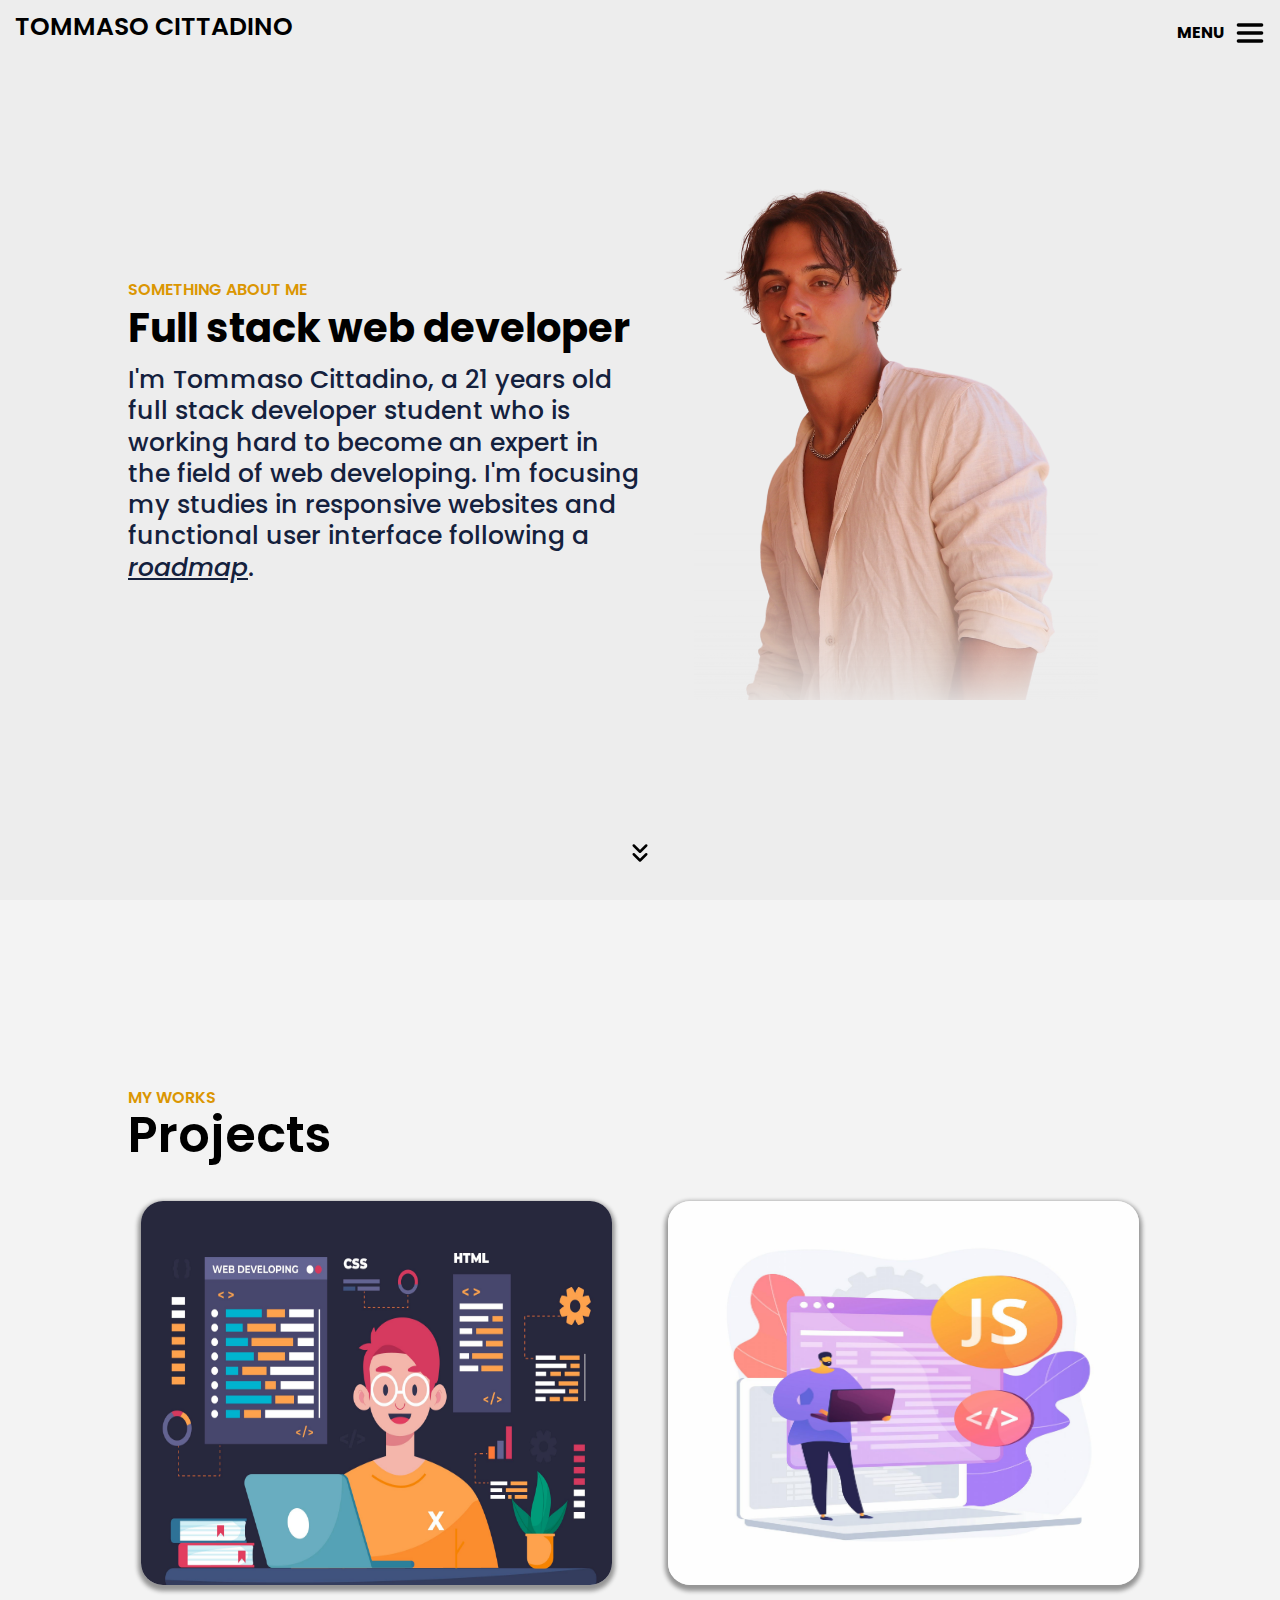
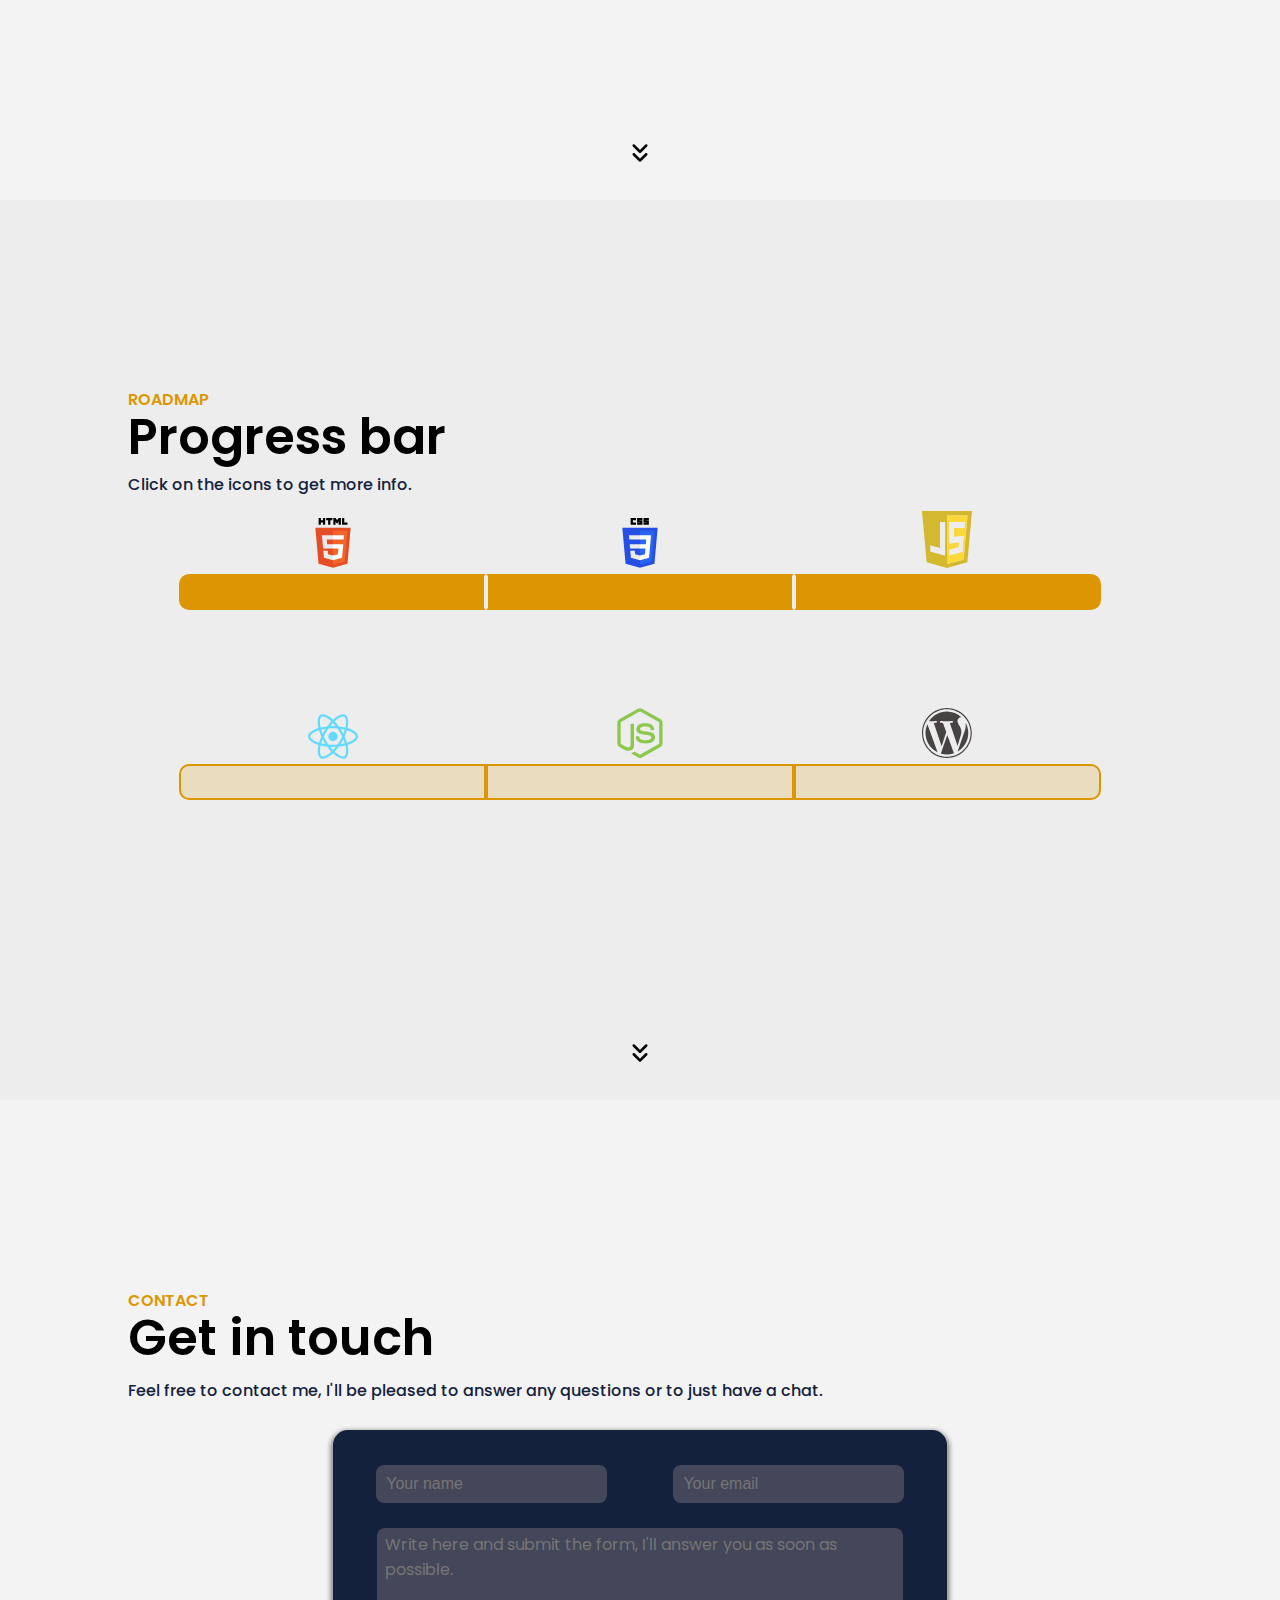
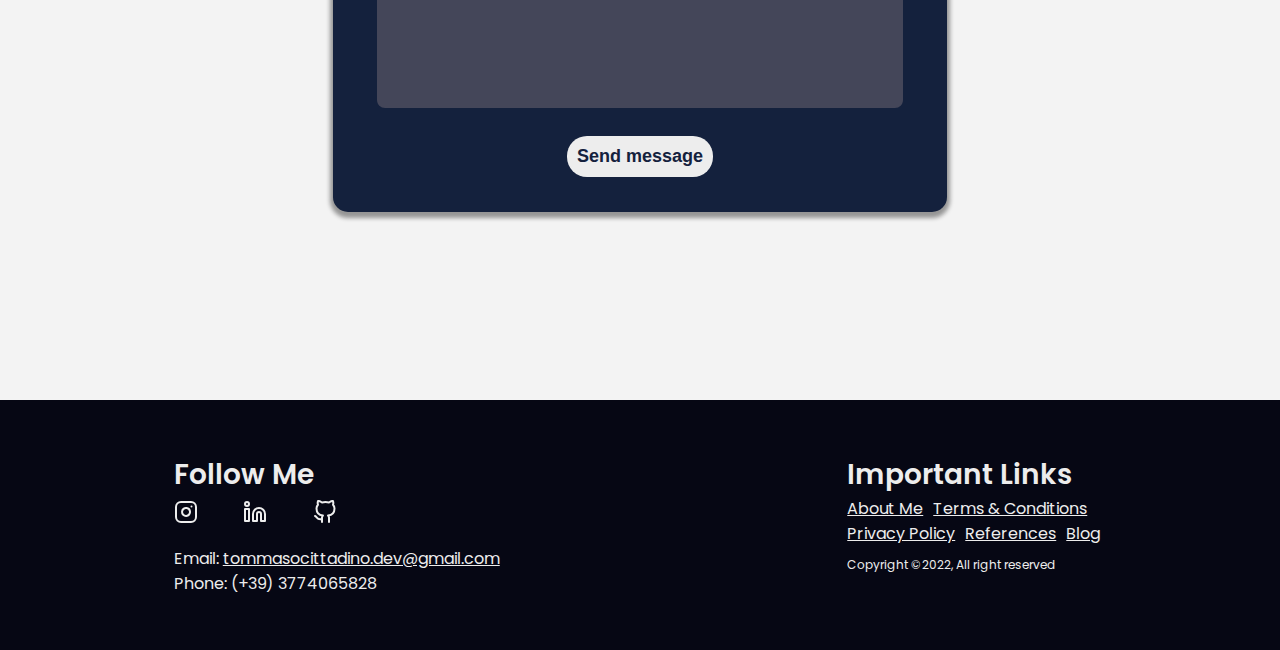
<file: index.html>
<!DOCTYPE html>
<html lang="en">
<head>
  <meta charset="UTF-8">
  <meta name="description" content="Full Stack Developer | Building websites with HTML,
   CSS, JavaScript, ReactJS, NodeJS and Wordpress.">
  <meta http-equiv="X-UA-Compatible" content="IE=edge">
  <meta name="viewport" content="width=device-width, initial-scale=1.0">
  <link rel="icon" type="image/x-icon" href="assets/images/favicon.ico">
  <link rel="stylesheet" href="assets/css/styles1.css">
  <link rel="preconnect" href="https://fonts.googleapis.com">
  <link rel="preconnect" href="https://fonts.gstatic.com" crossorigin>
  <link href="https://fonts.googleapis.com/css2?family=Poppins:wght@200;300;400;500;600;700&display=swap" rel="stylesheet">
  <title>Tommaso Cittadino | Full Stack Developer</title>
</head>

<body>

  <div class="firstPage" id="firstPage">
  <nav class="nav1">
    <div class="cfd">
      <a class="brand standardLink" href="#">
        <h4 class="bigDisplay">TOMMASO CITTADINO</h4>
        <h4 class="smallDisplay">TC</h4>
        <!--  <img src="images/logopw2.svg" width="80px" class="mylogo">  --> 
      </a>
        <div class="rightNav">
          <a class="standardLink" href="#popup1" role="button" aria-expanded="false">
            <div class="navbarMenu">
              <h4 class="bigDisplay">MENU</h4>
              <div class="ham">
                <img src="assets/images/minus.svg" width="40" class="minus prova1">
                <img src="assets/images/minus.svg" width="40" class="minus prova3">
                <img src="assets/images/minus.svg" width="40" class="minus prova2">
              </div>
            </div>
          </a> 
        </div> 
    </div>
  </nav>

  <section id="aboutMe" class="main">
    <div class="left leftSmall">
    <h2 class="color3Text">SOMETHING ABOUT ME</h2>
    <h1>Full stack web developer</h1>
    <p>I'm Tommaso Cittadino, a 21 years old full stack developer
      student who is working hard to become an expert in the field of web developing.
      I'm focusing my studies in responsive websites and functional
       user interface following a <a href="#progressBar">roadmap</a>.
    </p>
   </div>
   <div class="right rightSmall">
      <img alt="Tommaso Cittadino personal pic" id="imm1" class='pics1' src="assets/images/xx3.png">
      <img alt="Tommaso Cittadino personal pic" id='imm2' class="pics1" src="assets/images/xxsm.png">
   </div>
  </section>

  <div class="divide"><a href='#projects'><img src="assets/images/grid.svg"></a></div>
  </div>

  <section id='popup1' class="popup">
        <a href="#" class="lgo brand"><h4 class='content bigDisplay'>TOMMASO CITTADINO</h4>
          <h4 class='content smallDisplay'>TC</h4></a>
        <a href="#"><img class="content close" src="assets/images/x.svg" style="filter: invert(100%) sepia(0%) saturate(7462%) hue-rotate(29deg) brightness(112%) contrast(109%);"></a>
        <div class="content menu2">
          <h2 class='color3Text'>MENU</h2>
          <ul>
            <li><a href="#">About me</a></li>
            <li><a href="#projects">Projects</a></li>
            <li><a href="#progressBar">Roadmap</a></li>
            <li><a href="#contact" >Contact</a></li>
            <li><a href="https://github.com/cittaz" target="_blank">Git page</a></li>
          </ul>
        </div>
  </section>

  <section id='projects'>
    <div class="minor">
      <div class="left">
        <h2 class="color3Text">MY WORKS</h2>
        <h2 class="bigText">Projects</h2>
      </div>
      <div class="right"><!-- blank --></div>
    </div>
    <div class="grid">
      <div class="roww">
      <div class="el el1" ontouchstart=''>
        <div class="inside">
          <h2 class="color3Text">MY FIRST WEBSITE</h2>
          <p class="usualText">The website you're now scrolling it's my first approach at web developing.<br>
            This is my personal portfolio website which I also use as a lab to test new features,
            constantly updated as I learn new skills.<br>At this time is entirely realized only with HTML and CSS
            without the help of any toolkit (see bootstrap).
          </p>
        </div>
      </div>
      <div class="el el2" ontouchstart=''>
        <div class="inside">
           <h2 class="color3Text">USELESS COUNTER</h2>
           <p class="usualText"> <a href="https://uselessjscounter.netlify.app" target="_blank">Useless counter</a> is a
           basic website built with JavaScript. <br>As you can see, it is completely useless and realized only as a training
          for JavaScript coding.</p>
        </div>
      </div>
      </div>
      <div class="roww roww2">
       <div class="el el3">
         <div class="inside">
          <h2 class="color3Text">202x-202x</h2>
          <p class="usualText">Project name <br> Short description</p>
         </div>
       </div>
        <div class="el el4">
          <div class="inside">
           <h2 class="color3Text">202x-202x</h2>
           <p class="usualText">Project name <br> Short description</p>
          </div>
        </div>
       </div>
       </div>
       <div class="divide"><a href='#progressBar'><img src="assets/images/grid.svg"></a></div>
  </section>

  <section id="progressBar" class="third">
    <div class="titolo3">
      <h2 class="color3Text">ROADMAP</h2>
      <h2 class="bigText">Progress bar</h2>
      <p class="usualText">Click on the icons to get more info.</p>
    </div>
    <div class="progress1">
      <div class="barx bar1">
        <input type="checkbox" id="expand-togglexx">
        <div><div id='expp1' class="ext ext1"><h5><strong>HTML</strong> is the standard markup language for documents designed to be displayed in a web browser.</h5></div></div>
        <label for="expand-togglexx" id="expand-buttonxx">
          <img alt="HTML" class="logo htmllogo" src="assets/images/htmllogo.svg">
        </label>  
      </div>
      <div class="barx bar2">
        <input type="checkbox" id="expand-togglexx2">
        <div><div class="ext ext2"><h5><strong>CSS</strong> is a style sheet language used for describing the presentation of a document.</h5></div></div>
        <label for="expand-togglexx2" id="expand-buttonxx2">
          <img alt="CSS" class='logo csslogo' src="assets/images/csslogo.svg">
        </label>
      </div>
      <div class="barx bar3">
        <input type="checkbox" id="expand-togglexx3">
        <div><div class="ext ext3"><h5><strong>JavaScript (JS)</strong> is a programming language that enables you to create dynamic web pages content.</h5></div></div>
        <label for="expand-togglexx3" id="expand-buttonxx3">
          <img alt="JavaScript" class="logo javascriptlogo" src="assets/images/javascriptlogo.svg">
        </label>
      </div>
      <div class="barx bar4">
        <input type="checkbox" id="expand-togglexx4">
        <div><div class="ext ext4"><h5><strong>React</strong> is a declarative, efficient, and flexible JavaScript library for building user interfaces.</h5></div></div>
        <label for="expand-togglexx4" id="expand-buttonxx4">
          <img alt="ReactJS" class="logo reactjslogo" src="assets/images/reactlogo.svg">
        </label> 
      </div>
      <div class="barx bar5">
        <input type="checkbox" id="expand-togglexx5">
        <div><div class="ext ext5"><h5><strong>Node.js</strong> is a runtime environment for building fast and scalable server-side and networking applications.</h5></div></div>
        <label for="expand-togglexx5" id="expand-buttonxx5">
          <img alt="NodeJS" class="logo nodejslogo" src="assets/images/nodejslogo.svg">
        </label>
      </div>
      <div class="barx bar6">
        <input type="checkbox" id="expand-togglexx6">
        <div><div class="ext ext6"><h5><strong>WordPress</strong>  is a free and open-source content management system (CMS). Features include a plugin architecture and a template system.</h5></div></div>
        <label for="expand-togglexx6" id="expand-buttonxx6">
          <img alt="Wordpress" class="logo wordpresslogo" src="assets/images/wordpresslogo.svg">
        </label>
      </div>
      <div class="barx bar7">
        <input type="checkbox" id="expand-togglexx7">
        <div><div class="ext ext7"><h5><a class="standardLink" href='https://www.start2impact.it/' target="_blank"><strong>Start2impact</strong></a> full stack developer Master!<br>At this point I will define myself a full-fledged junior web developer.</h5></div></div>
        <label for="expand-togglexx7" id="expand-buttonxx7">
          <img alt="Start2Impact" class="logo stilogo" src="assets/images/sti.svg">
        </label>
      </div>
    </div>
    <div class="divide"><a href='#contact'><img src="assets/images/grid.svg"></a></div>
    <div class="kkx"><h5><strong>WordPress</strong>  is a free and open-source content management system (CMS). Features include a plugin architecture and a template system.</h5></div>
  </section>

  <section id='contact' class="fourth">
    <h2 class="color3Text">CONTACT</h2>
    <h2 class="bigText">Get in touch</h2>
    <p id="contactParagraph" class="usualText">Feel free to contact me, I'll be pleased to answer any questions or to just have a chat.</p>
    <div class="formz">
       <form id="form" action="https://formsubmit.co/tommasocittadino.dev@gmail.com" method="POST"> 
        <fieldset>
          <div class="formstyle0">
            <div class="formstyle1">
              <input type="text" id="insname" name="insname" placeholder="Your name">  
              <input type="email" id="insmail" name="email" placeholder="Your email">
            </div>
            <div class="formstyle2">
              <textarea class='txtarea' id="instext" name="message" placeholder="Write here and submit the form, I'll answer you as soon as possible."></textarea>
              <input class='submitbtn' id="submit" type="submit" value="Send message"> 
            </div>
          </div>  
        </fieldset>
      </form>
    </div>
  </section>

  <footer>
    <div class="footer0">
      <div class="footer1">
        <h2>Follow Me</h2>
        <div class="iconx">
          <a href="https://www.instagram.com/tommasocitta/" target="_blank"><img src="assets/images/instagram.svg" alt="instagram logo"></a>
          <a href="https://www.linkedin.com/in/tommasocittadino/" target="_blank"><img src="assets/images/linkedin.svg" alt="LinkedIn logo"></a>
          <a href="https://github.com/cittaz" target="_blank"><img src="assets/images/github.svg" alt="Github logo"></a>
        </div>
        <div class="contact2">
          <p>Email: <a href = "mailto: tommasocittadino.dev">tommasocittadino.dev@gmail.com</a></p>
          <p>Phone: (+39) 3774065828</p>
        </div>
      </div>
      <div class="footer2">
        <h2>Important Links</h2>
        <div class="linklist">
          <ul>
            <li><a href="#">About Me</a></li>
            <li><a href="#">Terms & Conditions</a></li><br>
            <li><a href="#">Privacy Policy</a></li>
            <li><a href="#">References</a></li>
            <li><a href="#">Blog</a></li>
          </ul>
        </div>
        <h5>Copyright ©2022, All right reserved</h5>
      </div>
    </div>
  </footer>

  <script src="./assets/js/script.js"></script>
</body>
</html>
</file>
<file: assets/css/styles1.css>
* {
  box-sizing: border-box;
  margin: 0;
  padding: 0;
}

html, body {
  background-color: #ededed;
  font-family: "Poppins", sans-serif;
  scroll-behavior: smooth;
}

.bigText {
  font-size: 5.5vh;
  font-weight: 600;
  line-height: 50px;
  margin-bottom: 10px;
  color: black;
}

.color3Text {
  font-size: 16px;
  font-weight: 600;
  color: #db9602;
}

.usualText {
  font-weight: 500;
  margin-top: 5px;
  font-size: 16px;
  color: #14213d;
}

.standardLink {
  color: black;
  text-decoration: none;
}
.standardLink:hover {
  color: black;
  text-decoration: none;
}
.standardLink:visited {
  text-decoration: none;
  color: black;
}
.standardLink:visited:hover {
  text-decoration: none;
  color: black;
}

@media screen and (min-height: 960px) {
  .bigText {
    font-size: 50px;
  }
}
.popup {
  position: fixed;
  top: 0%;
  bottom: 0;
  left: 0;
  right: 0;
  background: rgba(0, 0, 0, 0.99);
  transition: 1.5s;
  visibility: hidden;
  height: 0;
  z-index: 5;
}
.popup h2 {
  margin-top: 10%;
}
.popup .lgo {
  position: fixed;
  left: 18px;
  top: 15px;
}
.popup .lgo h4 {
  font-size: 25px;
  font-weight: 600;
}
.popup .content {
  color: white;
  opacity: 0;
  transition: opacity 0.8s;
}
.popup a {
  color: #fff;
  text-decoration: none;
}
.popup a:hover {
  color: #fff;
}
.popup:target {
  visibility: visible;
  height: 100%;
}
.popup:target .content {
  opacity: 100%;
}
.popup:target .menu2 {
  transition-delay: 0.4s;
  opacity: 100%;
}

.menu2 {
  display: flex;
  flex-direction: column;
  align-items: center;
  justify-content: center;
  transition: opacity 0.5s;
  opacity: 0%;
  text-align: center;
}
.menu2 ul {
  margin-top: 0;
  list-style-type: none;
  margin: 0;
  padding: 0;
}
.menu2 li {
  font-size: 7vh;
  transition: 0.6s;
  margin-bottom: 0px;
}
.menu2 li a:hover {
  color: #bebebe;
  border-bottom: 0.1vw solid #db9602;
  transition-duration: 1s;
}

.popup .close {
  position: absolute;
  top: 1.5vw;
  right: 1.5vw;
}

.popup .close:hover {
  transition: transform 0.8s;
  transform: rotate(90deg) scale(1.3);
  transform-origin: center;
}

.firstPage {
  position: relative;
  width: 100%;
  height: 100vh;
  display: flex;
  flex-direction: column;
  background-color: #ededed;
}

.nav1 {
  height: 70px;
  z-index: 1;
}
.nav1 .cfd {
  display: flex;
  flex-direction: row;
  justify-content: space-between;
}
.nav1 .brand {
  margin-top: 8px;
  margin-left: 15px;
}
.nav1 .brand .bigDisplay {
  font-size: 25px;
  font-weight: 600;
}
.nav1 .rightNav {
  display: flex;
  flex-direction: row;
  margin-right: 10px;
  margin-top: 5px;
}
.nav1 .rightNav .navbarMenu {
  display: flex;
  flex-direction: row;
  align-items: center;
}
.nav1 .rightNav:hover .prova1 {
  transform: translatey(-5px) rotate(-180deg);
  transition-duration: 0.8s;
}
.nav1 .rightNav:hover .prova2 {
  transform: translatey(5px) rotate(-180deg);
  transition-duration: 0.8s;
}
.nav1 .rightNav:hover .prova3 {
  transform: rotate(360deg);
  transition-duration: 1.1s;
}
.nav1 .rightNav:hover h4 {
  transform: scale(0.94);
  transition-duration: 0.4s;
}
.nav1 .rightNav .ham {
  display: flex;
  flex-direction: column;
  margin-bottom: 30px;
  margin-left: 5px;
}
.nav1 .rightNav .ham .minus {
  margin-bottom: -32px;
}

.main {
  position: relative;
  display: flex;
  flex-direction: row;
  justify-content: center;
  align-items: center;
  margin-top: 5vh;
  width: 100%;
  height: 70%;
}
.main h1 {
  font-size: 40px;
  line-height: 1em;
  margin-top: 0.15em;
  margin-bottom: 0.4em;
}
.main p {
  color: #14213d;
  font-size: 25px;
  font-weight: 500;
  line-height: 1.25em;
}
.main a {
  text-decoration: underline;
  color: #14213d;
  transition-duration: 0.2s;
  font-style: italic;
}
.main a:hover {
  text-decoration: underline #db9602;
  color: black;
}
.main a:visited {
  text-decoration: underline;
  color: #14213d;
}
.main a:visited:hover {
  text-decoration: underline #db9602;
  color: black;
  font-size: 30px;
}

.left {
  display: flex;
  flex-direction: column;
  width: 40vw;
  align-items: flex-start;
  justify-content: center;
  height: 100%;
}

.right {
  display: flex;
  width: 40vw;
  justify-content: center;
  align-items: center;
  height: 100%;
}

.divide {
  position: absolute;
  bottom: 25px;
  left: 50%;
  transform: translateX(-50%);
}
.divide img:hover {
  transform: scale(1.15);
  transition-duration: 0.4s;
}

.pics1 {
  max-width: 50vw;
  max-height: 60vh;
  object-fit: contain;
}

.minor {
  display: flex;
  flex-direction: row;
  justify-content: center;
  align-items: center;
}

#projects {
  position: relative;
  height: 100vh;
  display: flex;
  flex-direction: column;
  justify-content: center;
  background-color: #f3f3f3;
}

.grid {
  display: flex;
  flex-direction: column;
  justify-content: center;
  align-items: center;
  width: 100%;
}

.roww {
  display: flex;
  flex-direction: row;
  justify-content: space-between;
  width: 80%;
}

.el {
  width: 46%;
  height: 30vw;
  margin-bottom: 3%;
  margin-top: 3%;
  background-repeat: no-repeat;
  background-size: 101% 101%;
  border-radius: 22px;
  box-shadow: rgba(9, 9, 9, 0.4) 0px 3px 4px 3px;
}

.el1 {
  background-image: url("../images/firstbg.jpg");
  margin-left: 1vw;
}

.el2 {
  background-image: url("../images/jsprog.jpg");
  margin-right: 1vw;
}

.el3 {
  background-image: url("../images/xxx.jpg");
}

.el4 {
  background-image: url("../images/xxx.jpg");
}

.inside {
  visibility: hidden;
  color: black;
  background-color: rgba(10, 9, 9, 0.8);
  opacity: 0;
  width: 100%;
  height: 0%;
  transition: 0.5s;
  border-radius: 20px;
}
.inside p {
  font-size: 1.4vw;
  opacity: 0;
  transition: 0.6s;
  transition-delay: 0.15s;
  color: white;
  margin: 0.7em 6em 1em 15px;
}
.inside h2 {
  font-size: 1.5vw;
  opacity: 0;
  transition: 0.6s;
  color: #db9602;
  margin-left: 15px;
  padding-top: 12px;
}
.inside a:visited {
  color: white;
}

.el:hover .inside {
  visibility: visible;
  height: 100%;
  opacity: 1;
}
.el:hover .inside p, .el:hover .inside h2 {
  opacity: 1;
}

.third {
  position: relative;
  display: flex;
  flex-direction: column;
  justify-content: center;
  height: 100vh;
}
.third .kkx {
  display: none;
  width: 11.42vw;
  margin: auto;
  padding-bottom: 0;
}

.titolo3 {
  margin-top: -14vh;
  margin-left: 10vw;
  width: 80vw;
}

.progress1 {
  width: 80vw;
  margin-top: 14vh;
  margin-left: 10vw;
  display: flex;
  flex-direction: row;
  box-shadow: rgba(110, 110, 110, 0.8) 0px 3px 6px 0px;
  border-radius: 10px;
}
.progress1 img {
  width: 8vh;
  z-index: 11;
  transition-duration: 0.3s;
}
.progress1 img:hover {
  transform: scale(1.2) translatex(-40%) translateY(-8%);
  cursor: pointer;
}

.barx {
  position: relative;
  width: 11.42vw;
  height: 4vh;
  border: 2px solid #db9602;
  background-color: rgba(219, 150, 2, 0.1921568627);
}
.barx .logo {
  position: absolute;
  bottom: 4.5vh;
  left: 50%;
  transform: translatex(-50%);
}
.barx a {
  text-decoration: underline;
}
.barx a:hover {
  color: black;
  text-decoration: underline;
}
.barx a:visited {
  text-decoration: underline;
  color: black;
}
.barx a:visited:hover {
  text-decoration: underline;
  color: black;
}
.barx img {
  z-index: 2;
}

.ext {
  display: flex;
  justify-content: center;
  text-align: center;
  background-color: rgba(20, 33, 61, 0.7764705882);
  width: 100%;
  height: max-content;
  border-bottom-left-radius: 12px;
  border-bottom-right-radius: 12px;
  visibility: hidden;
  position: relative;
  top: 4vh;
}
.ext h5 {
  color: #ededed;
  margin: 3%;
  font-size: 14px;
  font-weight: 400;
  line-height: 18px;
}
.ext h5 strong {
  font-weight: 500;
  color: #db9602;
}
.ext h5 a:visited,
.ext h5 a:hover,
.ext h5 a:visited:hover,
.ext h5 a {
  text-decoration-color: white;
}

.bar1 {
  border-right: 2px solid #ededed;
  border-top-left-radius: 10px;
  border-bottom-left-radius: 10px;
  background-color: #db9602;
}
.bar1 #expand-togglexx:checked ~ * .ext {
  visibility: visible;
}
.bar1 #expand-togglexx {
  display: none;
}

.bar2 {
  background-color: #db9602;
  border-left: 2px solid #ededed;
  border-right: 2px solid #ededed;
}
.bar2 #expand-togglexx2:checked ~ * .ext {
  visibility: visible;
}
.bar2 #expand-togglexx2 {
  display: none;
}

.bar3 {
  border-left: 2px solid #ededed;
  background-color: #db9602;
}
.bar3 #expand-togglexx3:checked ~ * .ext {
  visibility: visible;
}
.bar3 #expand-togglexx3 {
  display: none;
}
.bar3 img {
  width: 7vh;
}

.bar4 .reactjslogo {
  margin-bottom: -7px;
}
.bar4 #expand-togglexx4:checked ~ * .ext {
  visibility: visible;
}
.bar4 #expand-togglexx4 {
  display: none;
}

.bar5 #expand-togglexx5:checked ~ * .ext {
  visibility: visible;
}
.bar5 #expand-togglexx5 {
  display: none;
}

.bar6 #expand-togglexx6:checked ~ * .ext {
  visibility: visible;
}
.bar6 #expand-togglexx6 {
  display: none;
}

.bar7 {
  border-right: 2px solid #db9602;
  border-top-right-radius: 10px;
  border-bottom-right-radius: 10px;
}
.bar7 #expand-togglexx7:checked ~ * .ext {
  visibility: visible;
}
.bar7 #expand-togglexx7 {
  display: none;
}

.fourth {
  background-color: #f3f3f3;
  display: flex;
  flex-direction: column;
  justify-content: center;
  height: 100vh;
  width: 100%;
  margin: auto;
}
.fourth h2, .fourth p {
  margin-left: 10vw;
  margin-right: 10vw;
}
.fourth form {
  width: 100%;
}
.fourth fieldset {
  border: none;
  display: flex;
  justify-content: center;
}

.formz {
  margin-left: 10vw;
  width: 80vw;
  margin-top: 3vh;
}

.formstyle0 {
  display: flex;
  flex-direction: column;
  align-items: center;
  width: 60%;
  background-color: #14213d;
  border-radius: 15px;
  padding: 35px 10px;
  box-shadow: rgba(9, 9, 9, 0.4) 0px 3px 4px 3px;
}

.formstyle1 {
  font-family: "Poppins", sans-serif;
  font-weight: 500;
  display: flex;
  justify-content: space-around;
  width: 100%;
}
.formstyle1 #insname, .formstyle1 #insmail {
  color: #ededed;
  width: 18vw;
  padding: 10px;
  border: none;
  border-radius: 8px;
  background-color: #444659;
}

input {
  font-size: 16px;
}

textarea:focus, input:focus {
  outline: none;
}

.formstyle2 {
  width: 88.5%;
  display: flex;
  flex-direction: column;
  align-items: center;
}

.txtarea {
  color: #ededed;
  font-family: "Poppins", sans-serif;
  font-size: 16px;
  font-weight: 400;
  margin-top: 25px;
  width: 100%;
  height: 20vh;
  resize: none;
  border: none;
  border-radius: 8px;
  background-color: #444659;
  padding: 4px 8px;
}

.submitbtn {
  color: #14213d;
  cursor: pointer;
  font-weight: 600;
  font-size: 18px;
  margin-top: 28px;
  width: max-content;
  border: none;
  border-radius: 20px;
  background-color: #ededed;
  padding: 10px;
}
.submitbtn:hover {
  background-color: #d1d1d1;
  transform: scale(1.05);
}

footer {
  color: #ededed;
  height: 250px;
  background-color: rgb(6, 7, 20);
  display: flex;
  flex-direction: column;
  justify-content: center;
}
footer h2 {
  font-size: 28px;
  font-weight: 600;
}
footer p {
  font-weight: 400;
  font-size: 16px;
}
footer h5 {
  font-size: 12px;
  font-weight: 400;
}
footer .iconx {
  width: 50%;
  display: flex;
  flex-direction: row;
  justify-content: space-between;
  margin-bottom: 15px;
  margin-top: 4px;
}
footer .iconx a:hover {
  transform: scale(1.1);
}
footer .footer0 {
  width: 100%;
  display: flex;
  flex-direction: row;
  justify-content: space-around;
}
footer .footer0 .footer1 {
  display: flex;
  flex-direction: column;
}
footer .footer0 .footer1 a, footer .footer0 .footer1 a:hover, footer .footer0 .footer1 a:visited, footer .footer0 .footer1 a:visited:hover {
  color: #ededed;
}
footer .footer0 .footer2 {
  display: flex;
  flex-direction: column;
}
footer .footer0 .footer2 .linklist {
  padding-bottom: 10px;
}
footer .footer0 .footer2 li {
  display: inline;
  padding-right: 6px;
}
footer .footer0 .footer2 a, footer .footer0 .footer2 a:hover, footer .footer0 .footer2 a:visited, footer .footer0 .footer2 a:visited:hover {
  color: #ededed;
}

.smallDisplay {
  display: none;
}

.roww2 {
  display: none;
}

#imm2 {
  display: none;
}

@media screen and (max-width: 1370px) {
  .titolo3 {
    margin-top: -2vh;
  }
  .progress1 {
    height: 380px;
    display: flex;
    flex-wrap: wrap;
    flex-direction: row;
    align-items: center;
    justify-content: center;
    margin-top: 0;
    margin-bottom: 2vh;
    box-shadow: none;
  }
  .progress1 img:hover {
    transform: scale(1.1) translatex(-45%) translateY(-5%);
  }
  .barx {
    width: 30%;
  }
  .barx img {
    max-width: 50px;
  }
  .bar3 {
    border-right: 2px solid #db9602;
    border-top-right-radius: 10px;
    border-bottom-right-radius: 10px;
  }
  .bar4 {
    border-top-left-radius: 10px;
    border-bottom-left-radius: 10px;
  }
  .bar6 {
    border-right: 2px solid #db9602;
    border-top-right-radius: 10px;
    border-bottom-right-radius: 10px;
  }
  .bar7 {
    display: none;
    border-top-left-radius: 10px;
    border-bottom-left-radius: 10px;
  }
  .reactjslogo {
    margin-top: -5px;
  }
  .kkx {
    display: none;
  }
}
@media screen and (max-width: 768px) {
  .right-nav {
    margin-right: -20px;
  }
  .popup {
    align-items: flex-start;
  }
  .popup .menu2 {
    padding-top: 12%;
  }
  .popup .close {
    position: absolute;
    top: 4vw;
    right: 4vw;
    width: 32px;
  }
  .nav1 {
    height: 5vh;
  }
  .nav1 .smallDisplay {
    font-size: 25px;
    margin-top: 7px;
  }
  .main {
    margin-top: 0;
    display: flex;
    flex-direction: column-reverse;
    justify-content: flex-start;
    align-items: center;
    height: 80vh;
  }
  .main h1 {
    font-size: 4vw;
  }
  .main p {
    font-size: 3vw;
  }
  .main h2 {
    font-size: 2.6vw;
  }
  .right {
    width: 80%;
    margin-right: 0;
    margin-left: 0;
    z-index: 2;
  }
  .rightSmall {
    padding-bottom: 40px;
    padding-top: 40px;
    height: 30%;
  }
  .left {
    width: 80%;
    margin-left: 0;
    margin-top: 20px;
    z-index: 3;
  }
  .leftSmall {
    height: 45%;
  }
  .pics1 {
    max-height: 350px;
  }
  .minor {
    display: flex;
    flex-direction: column-reverse;
    justify-content: center;
    align-items: center;
    width: 100%;
    margin-top: 12px;
  }
  #projects {
    background-color: #f3f3f3;
    height: max-content;
    padding-bottom: 45px;
  }
  #projects .divide {
    display: none;
  }
  .grid {
    width: 100%;
    flex-direction: column;
    justify-content: center;
    align-items: center;
  }
  .roww {
    width: 80%;
    flex-direction: column;
    justify-content: center;
    align-items: center;
  }
  .el {
    width: 70vw;
    height: 65vw;
    margin-left: 0;
    margin-right: 0;
    box-shadow: rgba(9, 9, 9, 0.6) 0px 4px 12px;
  }
  .el1 {
    margin-bottom: 28px;
  }
  .inside p {
    margin-right: 4em;
    font-size: 3vw;
  }
  .inside h2 {
    font-size: 3vw;
  }
  .formstyle0 {
    width: 100%;
  }
  .formstyle0 #insname, .formstyle0 #insmail {
    width: 30vw;
  }
  footer {
    height: 300px;
    padding: 15px 10px;
  }
  footer h2 {
    font-size: 20px;
  }
  footer p {
    font-size: 13px;
  }
  footer li {
    font-size: 13px;
  }
  footer .footer0 {
    flex-direction: column;
  }
  footer .footer1 {
    align-items: center;
    padding: 10px;
    text-align: center;
  }
  footer .footer2 {
    align-items: center;
    padding: 10px;
    text-align: center;
  }
  footer br {
    display: none;
  }
  .third p {
    display: none;
  }
  .third .ext {
    display: none;
  }
  #imm1 {
    display: none;
  }
  #imm2 {
    display: block;
  }
  .roww2 {
    display: none;
  }
  .smallDisplay {
    display: block;
  }
  .bigDisplay {
    display: none;
  }
}
@media screen and (min-width: 500px) and (max-width: 768px) and (max-height: 640px) {
  .leftSmall {
    margin: 0;
    padding: 0;
  }
  .rightSmall {
    height: 30vh;
    background-image: none;
  }
}
@media screen and (max-width: 500px) {
  .main h1 {
    font-size: 22px;
    line-height: 24px;
    margin-bottom: 0.4em;
  }
  .main p {
    font-size: 18px;
  }
  .main h2 {
    font-size: 15px;
    padding-top: 6px;
  }
  .main .pics1 {
    min-width: 220px;
  }
  .content a {
    font-size: 45px;
  }
  .left {
    width: 90vw;
  }
  .right {
    width: 90vw;
  }
  .rightSmall {
    padding-bottom: 0;
  }
  .leftSmall {
    margin-top: 10%;
  }
  .titolo3 {
    width: 90vw;
    margin-left: 5vw;
  }
  .progress1 {
    width: 90vw;
    margin-left: 5vw;
  }
  .formstyle1 {
    width: 100%;
    display: flex;
    flex-direction: column;
    align-items: center;
  }
  .formstyle1 #insname, .formstyle1 #insmail {
    width: 67vw;
  }
  .formstyle1 #insname {
    margin-bottom: 23px;
  }
  footer {
    height: max-content;
  }
  footer ul {
    display: flex;
    flex-direction: column;
  }
}
@media screen and (min-width: 768px) and (max-width: 990px) {
  .progress1 {
    margin-top: -2vh;
  }
  .ext h5 {
    font-size: 12px;
  }
  input, textarea {
    font-size: 13px;
  }
}
@media screen and (max-height: 650px) and (min-width: 768px) and (max-width: 1300px) {
  .main h1 {
    font-size: 5vh;
    margin-bottom: 0.3em;
    margin-top: 0;
    padding: 0;
  }
  .main p {
    font-size: 4.3vh;
    line-height: 1.2em;
  }
  .main h2 {
    font-size: 3vh;
    margin: 0;
    padding: 0;
  }
}
@media screen and (min-width: 1400px) {
  .inside p {
    font-size: 18px;
  }
  .inside h2 {
    font-size: 18px;
  }
}
@media screen and (max-height: 500px) {
  #projects, #progressBar, #contact, footer {
    height: max-content;
    padding: 18px 0px;
  }
  #firstPage {
    height: 500px;
  }
  #firstPage .leftSmall {
    padding-top: 30px;
    margin-bottom: -30px;
  }
  #firstPage .rightSmall {
    margin-bottom: 40px;
  }
}
</file>
